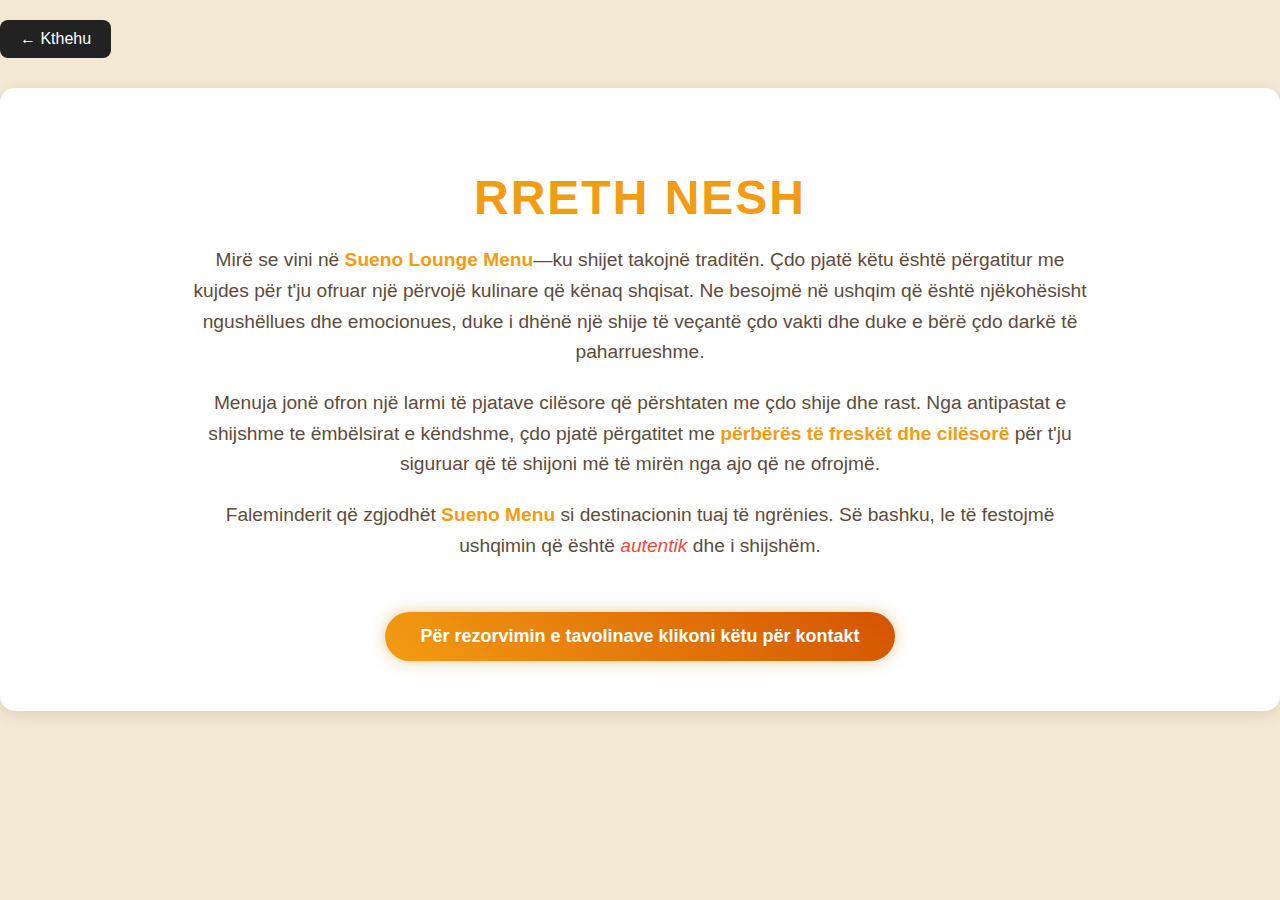
<file: aboutus.html>
<!DOCTYPE html>
<html lang="en">
<head>
  <meta charset="UTF-8">
  <meta name="viewport" content="width=device-width, initial-scale=1.0">
  <title>Rreth Nesh - Restaurant Sueno</title>
  <link rel="stylesheet" href="aboutus.css">
</head>
<body>
  <a href="index.html" class="back-button">← Kthehu</a>

 
  
<div class="about-container">
  <h1>Rreth Nesh</h1>
  <p>Mirë se vini në <span class="highlight">Sueno Lounge Menu</span>—ku shijet takojnë traditën. Çdo pjatë këtu është përgatitur me kujdes për t'ju ofruar një përvojë kulinare që kënaq shqisat. Ne besojmë në ushqim që është njëkohësisht ngushëllues dhe emocionues, duke i dhënë një shije të veçantë çdo vakti dhe duke e bërë çdo darkë të paharrueshme.</p>
  <p>Menuja jonë ofron një larmi të pjatave cilësore që përshtaten me çdo shije dhe rast. Nga antipastat e shijshme te ëmbëlsirat e këndshme, çdo pjatë përgatitet me <span class="highlight">përbërës të freskët dhe cilësorë</span> për t'ju siguruar që të shijoni më të mirën nga ajo që ne ofrojmë.</p>
  <p>Faleminderit që zgjodhët <span class="highlight">Sueno Menu</span> si destinacionin tuaj të ngrënies. Së bashku, le të festojmë ushqimin që është <em>autentik</em> dhe i shijshëm.</p>
  <a href="contact.html" class="about-button"> Për rezorvimin e tavolinave klikoni këtu për kontakt</a>
</div>

</body>
</html>
</file>
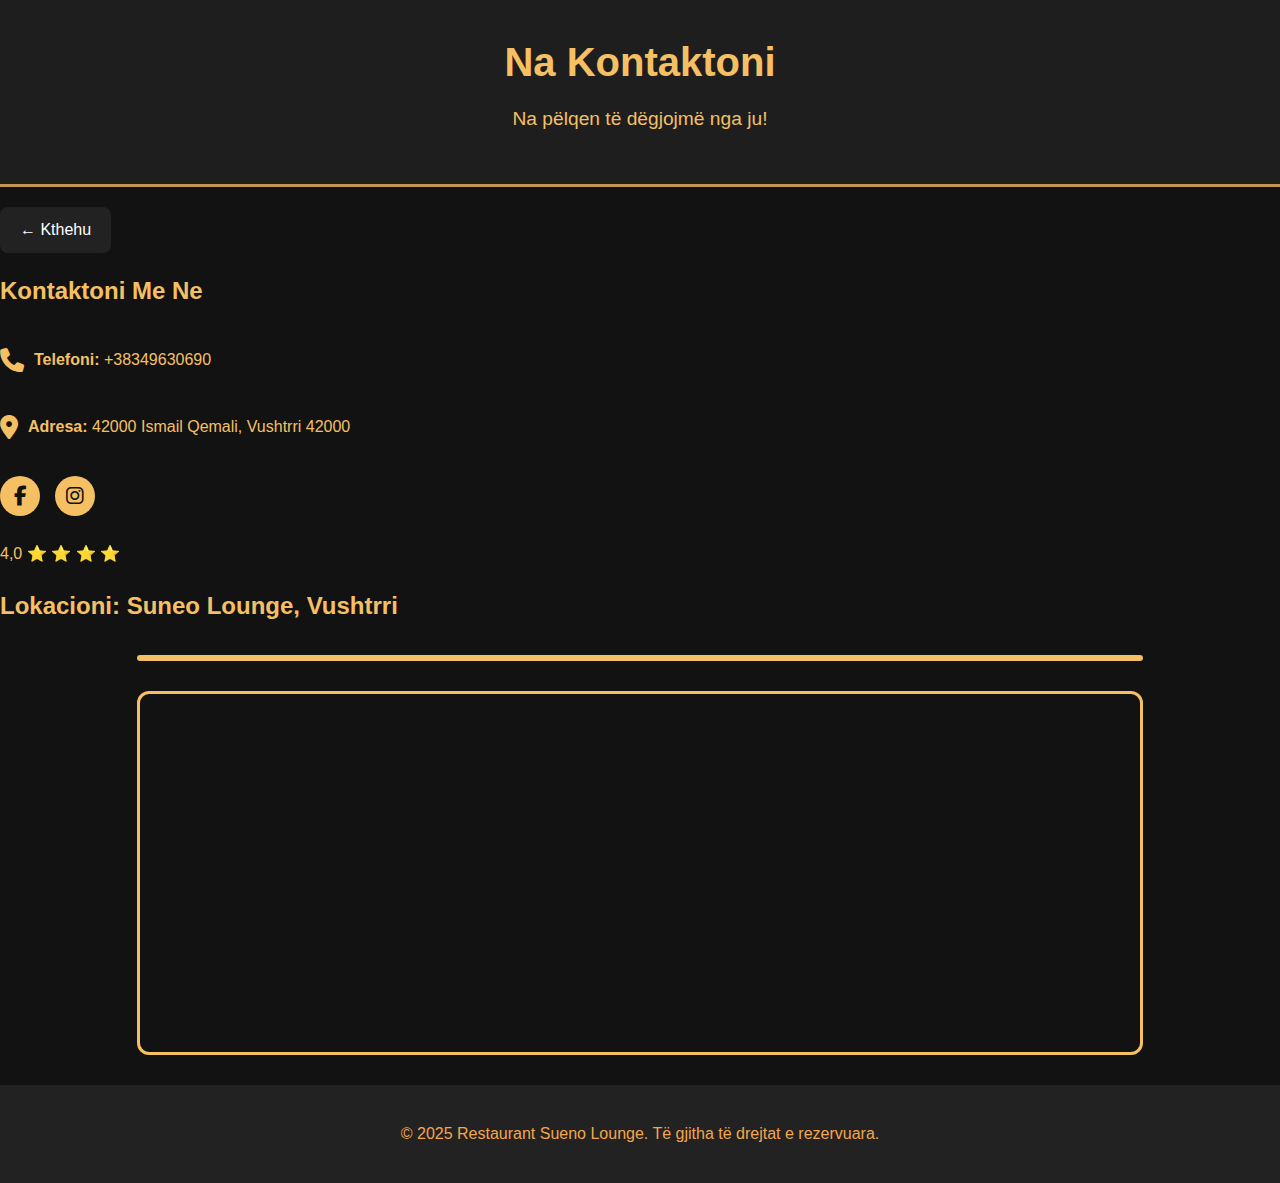
<file: contact.html>
<!DOCTYPE html>
<html lang="en">
<head>
    <meta charset="UTF-8">
    <meta name="viewport" content="width=device-width, initial-scale=1.0">
    <title>Na Kontaktoni - Restaurant Sueno</title>
    <link rel="stylesheet" href="contact.css">
    <link rel="stylesheet" href="https://cdnjs.cloudflare.com/ajax/libs/font-awesome/6.4.2/css/all.min.css">

   
</head>
<body>
    <header>
        <h1>Na Kontaktoni</h1>
        <p>Na pëlqen të dëgjojmë nga ju!</p>
    </header>
    <a href="index.html" class="back-button">← Kthehu</a>


    
    <div class="contact-container">
        <div class="contact-info">
            <h2>Kontaktoni Me Ne</h2>
            
            <div class="info-item">
                <i class="fas fa-phone"></i>
                <p><strong>Telefoni:</strong> +38349630690</p>
            </div>
          
            <div class="info-item">
                <i class="fas fa-map-marker-alt"></i>
                <p><strong>Adresa:</strong> 42000 Ismail Qemali, Vushtrri 42000</p>
            </div>
            <div class="social-links">
                
                    
                    <div class="social-icons">
                        <a href="https://www.facebook.com/p/SUENO-Lounge-100043655847086/"><i class="fab fa-facebook-f"></i></a>
                        <a href="http://instagram.com/sueno_lounge_/"><i class="fab fa-instagram"></i></a>
                        
                    </div><br>
                    4,0 ⭐ ⭐ ⭐ ⭐
            </div>
          
        </div>
        <div class="map">
        <h2>Lokacioni:  Suneo Lounge, Vushtrri</h2>
    <div class="map-container">
        <div class="road horizontal"></div>
        <div class="road vertical"></div>
        <div class="marker"></div>
    </div>

</div>
<div class="map-container">
    <iframe
        src="https://www.google.com/maps/embed?pb=!1m18!1m12!1m3!1d2944.117551616548!2d20.967426215463158!3d42.823957979159796!2m3!1f0!2f0!3f0!3m2!1i1024!2i768!4f13.1!3m3!1m2!1s0x13535c0c5192930b%3A0x97ed90b96b5b2430!2sSUENO%20Lounge!5e0!3m2!1sen!2s!4v1712424708005!5m2!1sen!2s"
        width="100%" height="350" style="border:0;" allowfullscreen="" loading="lazy"
        referrerpolicy="no-referrer-when-downgrade"></iframe>
</div>

    <footer>
        <p>© 2025 Restaurant Sueno Lounge. Të gjitha të drejtat e rezervuara.</p>
    </footer>
</body>
</html>
</file>
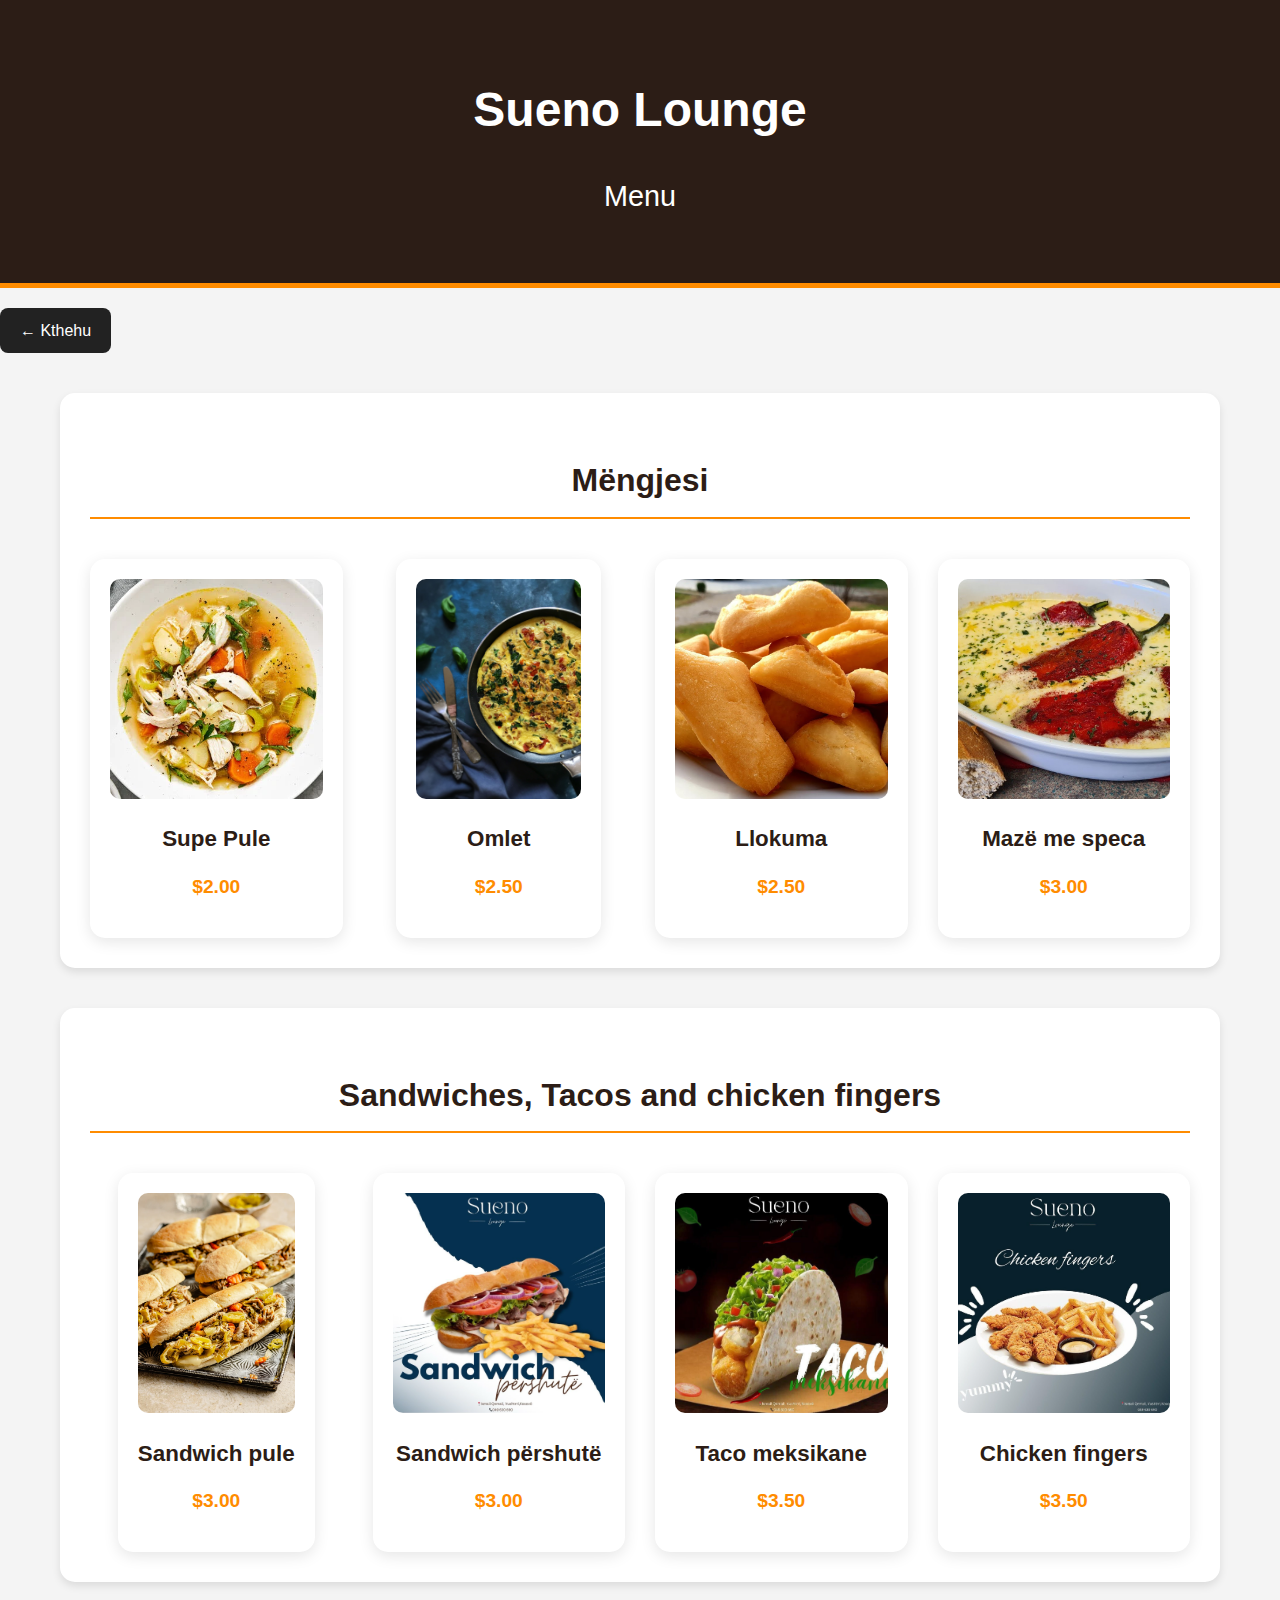
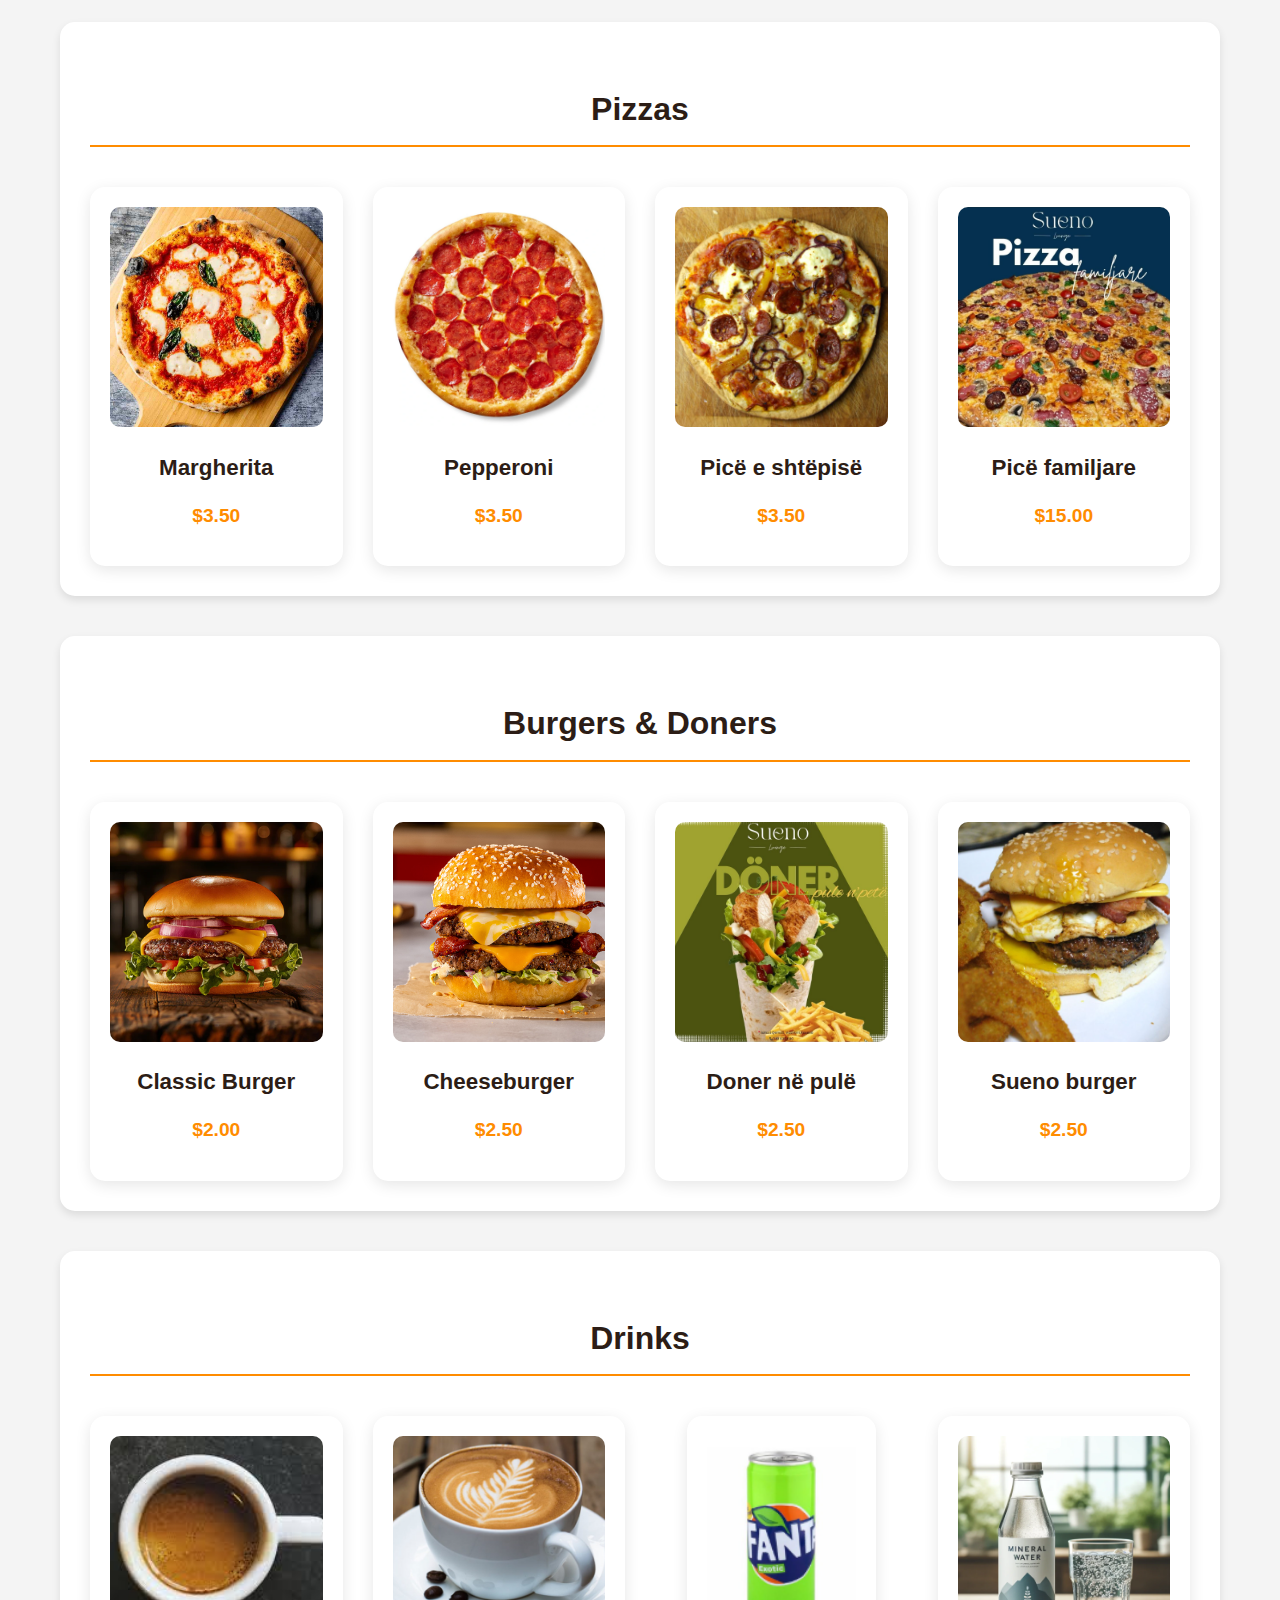
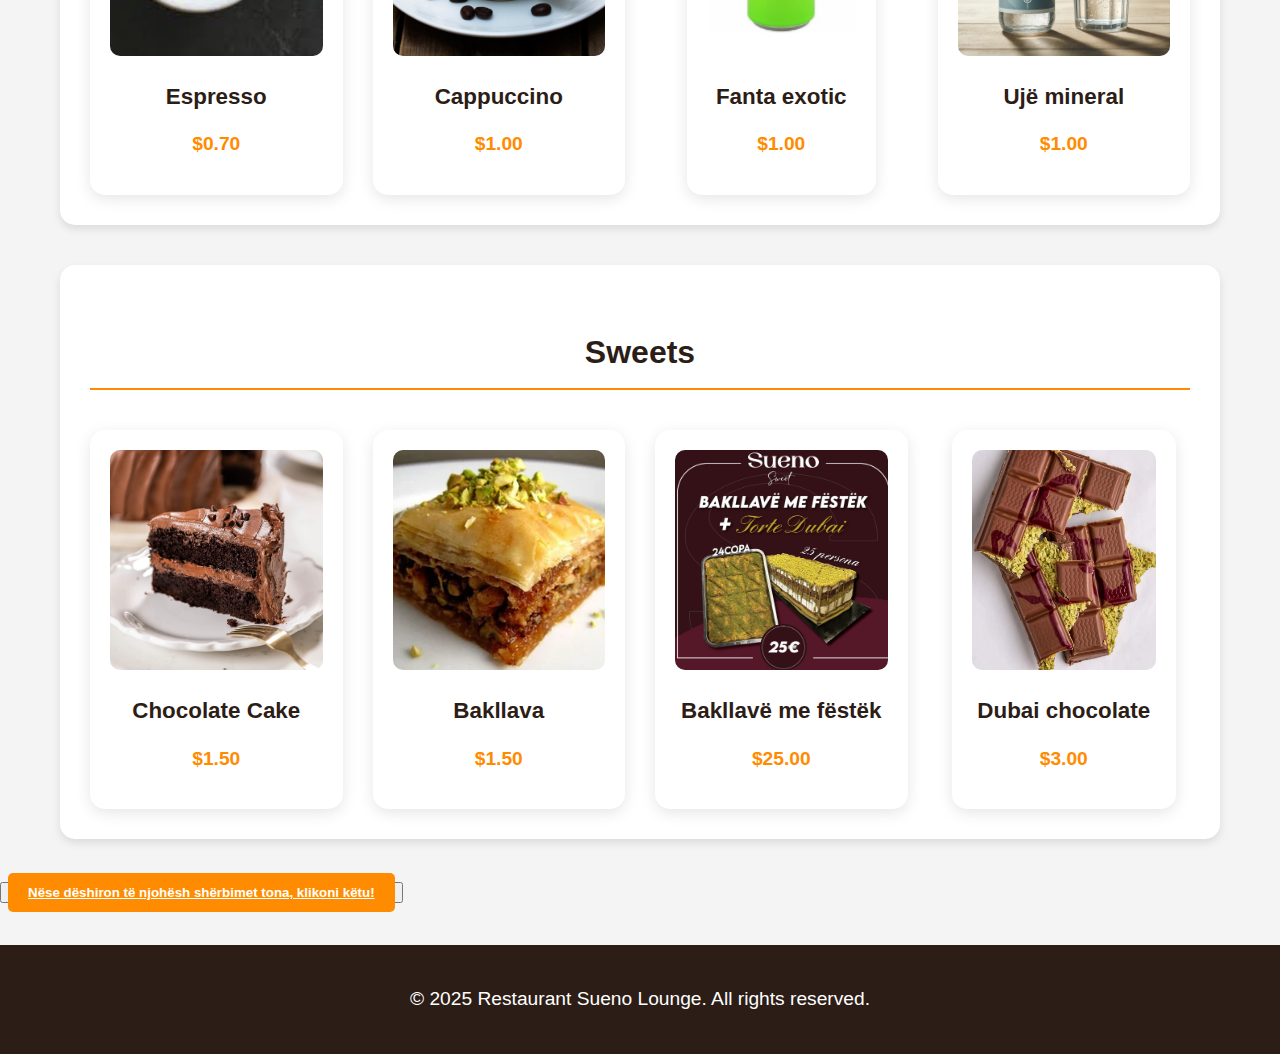
<file: menu.html>
<!DOCTYPE html>
<html lang="en">

<head>
    <meta charset="UTF-8">
    <meta name="viewport" content="width=device-width, initial-scale=1.0">
    <title>Restaurant Sueno Menu</title>
    <link rel="stylesheet" href="menu.css">
</head>

<body>
    <header>
        <h1> Sueno Lounge</h1>
        <h2>Menu</h2>
    </header>
    <a href="index.html" class="back-button">← Kthehu</a>

    
    <!-- Breakfast Section -->
    <div class="menu-section">
        <h3>Mëngjesi</h3>
        <div class="menu-items">
            <div class="menu-item">
                <img src="supe pule.webp" alt="Supe Pule">
                <h4>Supe Pule</h4>
                <span>$2.00</span>
            </div>
            <div class="menu-item">
                <img src="omlet mix.jpg" alt="Omlet">
                <h4>Omlet</h4>
                <span>$2.50</span>
            </div>
            <div class="menu-item">
                <img src="Llokuma.jpg" alt="Llokuma">
                <h4>Llokuma</h4>
                <span>$2.50</span>
            </div>
            <div class="menu-item">
                <img src="Mazë me speca.jpg" alt="Mazë me speca">
                <h4>Mazë me speca</h4>
                <span>$3.00</span>
            </div>
        </div>
    </div>

    <!-- Sandwiches Section -->
    <div class="menu-section">
        <h3>Sandwiches, Tacos and chicken fingers</h3>
        <div class="menu-items">
            <div class="menu-item">
                <img src="chicken sandwich.webp" alt="Sandwich pule">
                <h4>Sandwich pule</h4>
                <span>$3.00</span>
            </div>
            <div class="menu-item">
                <img src="Sandwich përshutë.PNG" alt="Sandwich përshutë">
                <h4>Sandwich përshutë</h4>
                <span>$3.00</span>
            </div>
            <div class="menu-item">
                <img src="Taco meksikane.jpg" alt="Tako meksikane">
                <h4>Taco meksikane</h4>
                <span>$3.50</span>
            </div>
            <div class="menu-item">
                <img src="Chicken Fingers.PNG" alt="Chicken fingers">
                <h4>Chicken fingers</h4>
                <span>$3.50</span>
            </div>
        </div>
    </div>

    <!-- Pizzas Section -->
    <div class="menu-section">
        <h3>Pizzas</h3>
        <div class="menu-items">
            <div class="menu-item">
                <img src="margarita pica.jpg" alt="Margherita">
                <h4>Margherita</h4>
                <span>$3.50</span>
            </div>
            <div class="menu-item">
                <img src="Picë pepperoni.webp" alt="Pepperoni">
                <h4>Pepperoni</h4>
                <span>$3.50</span>
            </div>
            <div class="menu-item">
                <img src="Picë e shtëpisë.PNG" alt="Veggie Pizza">
                <h4>Picë e shtëpisë</h4>
                <span>$3.50</span>
            </div>
            <div class="menu-item">
                <img src="Picë familjare.jpg" alt="Picë familjare">
                <h4>Picë familjare</h4>
                <span>$15.00</span>
            </div>
        </div>
    </div>

    <!-- Burgers & Doners Section -->
    <div class="menu-section">
        <h3>Burgers & Doners</h3>
        <div class="menu-items">
            <div class="menu-item">
                <img src="classic burger.webp" alt="Classic Burger">
                <h4>Classic Burger</h4>
                <span>$2.00</span>
            </div>
            <div class="menu-item">
                <img src="cheeseburger.jpg" alt="Cheeseburger">
                <h4>Cheeseburger</h4>
                <span>$2.50</span>
            </div>
            <div class="menu-item">
                <img src="Doner në pulë.PNG" alt="Doner në pulë">
                <h4>Doner në pulë</h4>
                <span>$2.50</span>
            </div>
            <div class="menu-item">
                <img src="Sueno burger.jpg" alt="Sueno burger">
                <h4>Sueno burger</h4>
                <span>$2.50</span>
            </div>
        </div>
    </div>

    <div class="menu-section">
        <h3>Drinks</h3>
        <div class="menu-items">
            <div class="menu-item">
                <img src="espresso.jpg" alt="Espresso">
                <h4>Espresso</h4>
                <span>$0.70</span>
            </div>
            <div class="menu-item">
                <img src="cappucchino.jpg" alt="Cappuccino">
                <h4>Cappuccino</h4>
                <span>$1.00</span>
            </div>
            <div class="menu-item">
                <img src="Fanta exotic.jpg" alt="Fanta exotic">
                <h4>Fanta exotic</h4>
                <span>$1.00</span>
            </div>
            <div class="menu-item">
                <img src="mineral-water.jpg" alt="Ujë mineral">
                <h4>Ujë mineral</h4>
                <span>$1.00</span>
            </div>
        </div>
    </div>

    <!-- Sweets Section -->
    <div class="menu-section">
        <h3>Sweets</h3>
        <div class="menu-items">
            <div class="menu-item">
                <img src="chocolate-cake.jpg" alt="Chocolate Cake">
                <h4>Chocolate Cake</h4>
                <span>$1.50</span>
            </div>
            <div class="menu-item">
                <img src="baklava.jpg" alt="Bakllava">
                <h4>Bakllava</h4>
                <span>$1.50</span>
            </div>
            <div class="menu-item">
                <img src="Bakllavë me fëstëk.PNG" alt="Bakllavë me fëstëk">
                <h4>Bakllavë me fëstëk</h4>
                <span>$25.00</span>
            </div>
            <div class="menu-item">
                <img src="Dubai chocolate.jpg" alt="Dubai chocolate">
                <h4>Dubai chocolate</h4>
                <span>$3.00</span>
            </div>
        </div>
    </div>

    <div class="services">
        <button><a href="services.html" class="button-link">Nëse dëshiron të njohësh shërbimet tona, klikoni
                këtu!</a></button>
    </div>
    <footer class="footer">
        <p>&copy; 2025 Restaurant Sueno Lounge. All rights reserved.</p>
    </footer>
</body>

</html>
</file>
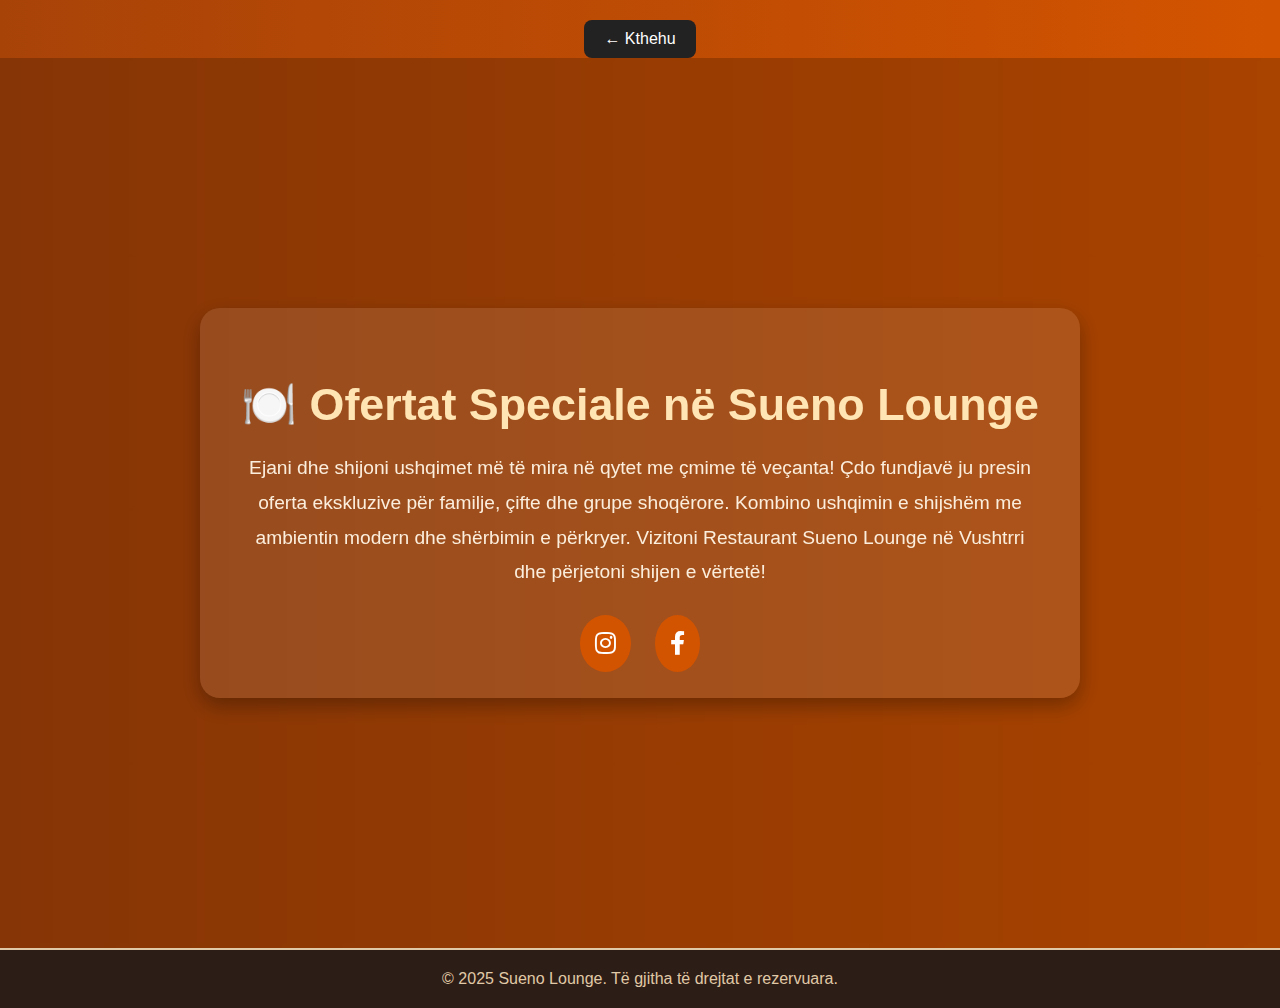
<file: oferta.html>
<!DOCTYPE html>
<html lang="sq">
<head>
    <meta charset="UTF-8">
    <meta name="viewport" content="width=device-width, initial-scale=1.0">
    <title>Ofertat - Restaurant Sueno</title>
    <link rel="stylesheet" href="oferta.css">
    <link href="https://cdnjs.cloudflare.com/ajax/libs/font-awesome/6.0.0/css/all.min.css" rel="stylesheet">
</head>
<body>
    

    <a href="index.html" class="back-button">← Kthehu</a> 
    <section class="hero">
        
        <div class="oferta-container">
            <h1>🍽️ Ofertat Speciale në Sueno Lounge</h1>
            <p>
                Ejani dhe shijoni ushqimet më të mira në qytet me çmime të veçanta!
                Çdo fundjavë ju presin oferta ekskluzive për familje, çifte dhe grupe shoqërore.
                Kombino ushqimin e shijshëm me ambientin modern dhe shërbimin e përkryer.
                Vizitoni Restaurant Sueno Lounge në Vushtrri dhe përjetoni shijen e vërtetë!
            </p>

            <div class="social-icons">
                <a href="http://instagram.com/sueno_lounge_/" target="_blank"><i class="fab fa-instagram"></i></a>
                <a href="https://www.facebook.com/p/SUENO-Lounge-100043655847086/" target="_blank"><i class="fab fa-facebook-f"></i></a>
            </div>
        </div>
    </section>

    <footer>
        &copy; 2025 Sueno Lounge. Të gjitha të drejtat e rezervuara.
    </footer>

</body>
</html>
</file>
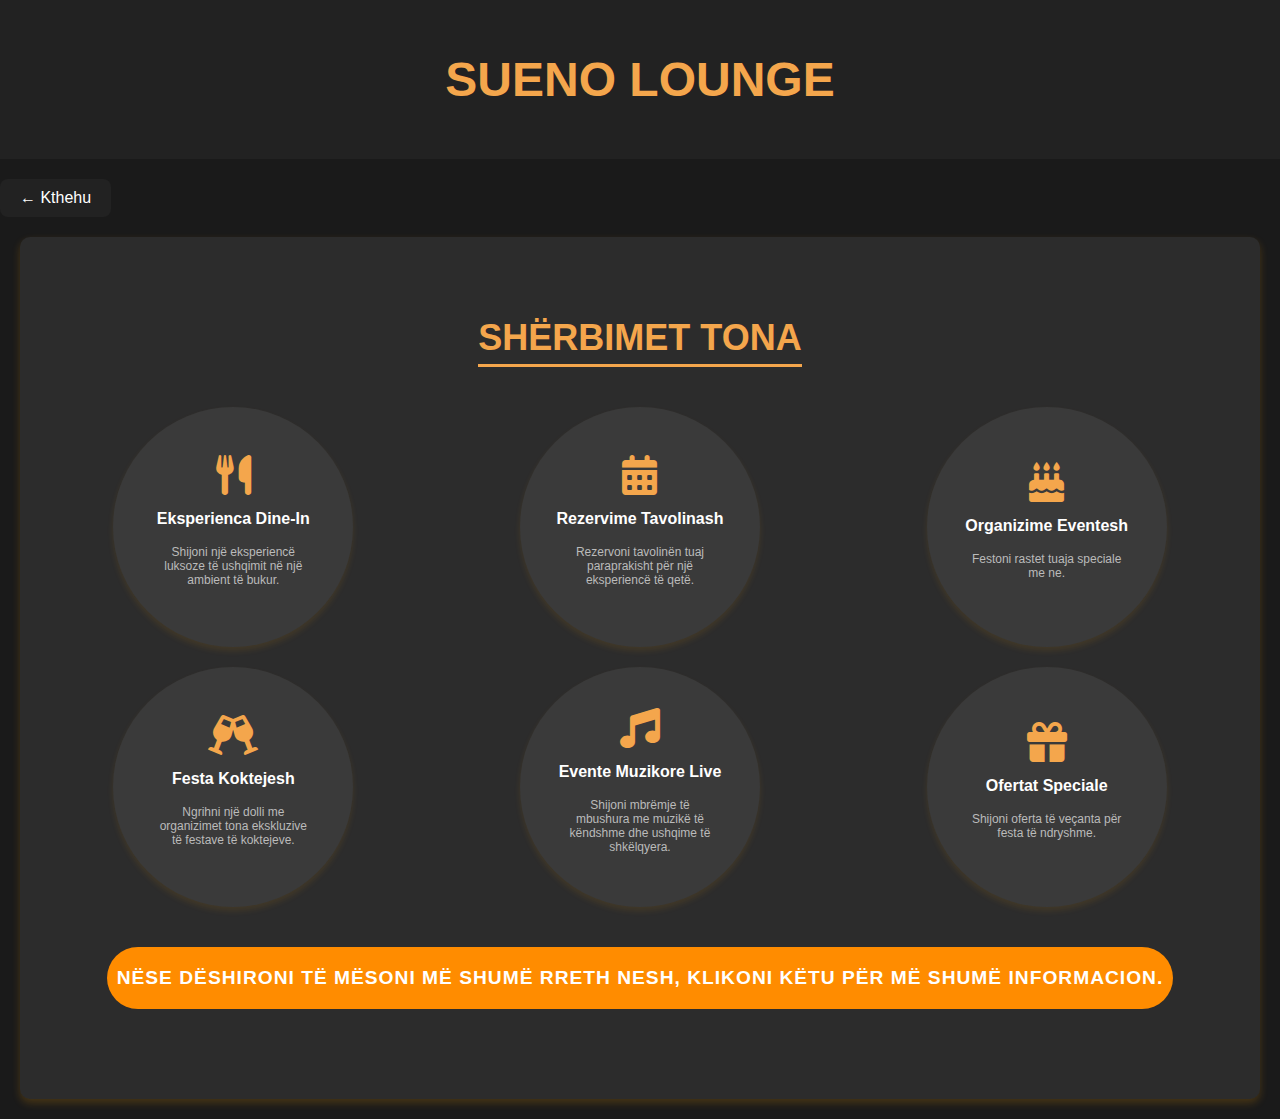
<file: services.html>
<!DOCTYPE html>
<html lang="sq">
<head>
    <meta charset="UTF-8">
    <meta name="viewport" content="width=device-width, initial-scale=1.0">
    <title>Shërbimet Tona - Restaurant Sueno</title>
    <link rel="stylesheet" href="services.css">
    <link rel="stylesheet" href="https://cdnjs.cloudflare.com/ajax/libs/font-awesome/6.0.0/css/all.min.css">
</head>
<body>
    <header>
        <h1> Sueno Lounge</h1>
      
    </header>
    <a href="index.html" class="back-button">← Kthehu</a>

 
    
    <main>
        <section class="services">
            <h2>Shërbimet Tona</h2>
            <div class="services-container">
                <div class="service-item">
                    <i class="fas fa-utensils"></i>
                    <h3>Eksperienca Dine-In</h3>
                    <p>Shijoni një eksperiencë luksoze të ushqimit në një ambient të bukur.</p>
                </div>
               
                <div class="service-item">
                    <i class="fas fa-calendar-alt"></i>
                    <h3>Rezervime Tavolinash</h3>
                    <p>Rezervoni tavolinën tuaj paraprakisht për një eksperiencë të qetë.</p>
                </div>
                <div class="service-item">
                    <i class="fas fa-birthday-cake"></i>
                    <h3>Organizime Eventesh</h3>
                    <p>Festoni rastet tuaja speciale me ne.</p>
                </div>
                <div class="service-item">
                    <i class="fas fa-glass-cheers"></i>
                    <h3>Festa Koktejesh</h3>
                    <p>Ngrihni një dolli me organizimet tona ekskluzive të festave të koktejeve.</p>
                </div>
                <div class="service-item">
                    <i class="fas fa-music"></i>
                    <h3>Evente Muzikore Live</h3>
                    <p>Shijoni mbrëmje të mbushura me muzikë të këndshme dhe ushqime të shkëlqyera.</p>
                </div>

                <div class="service-item">
                    <i class="fas fa-gift"></i>
                    <h3>Ofertat Speciale</h3>
                    <p>Shijoni oferta të veçanta për festa të ndryshme.</p>
                </div>
            </div>
            <div class="aboutus">
                <button><a href="aboutus.html" class="button-link">Nëse dëshironi të mësoni më shumë rreth nesh, klikoni këtu për më shumë informacion.</a></button>
            </div>
          
        </section>
    

    
</body>
</html>
</file>
<file: aboutus.css>
/* General Styles */
body {
  font-family: 'Roboto', sans-serif;
  background-color: #f3e8d3;
  margin: 0;
  padding: 0;
  color: #524337;
}

/* About Container */
.about-container {
  padding: 50px 10%;
  text-align: center;
  background-color: #ffffff; /* White background for content */
  box-shadow: 0 4px 15px rgba(0, 0, 0, 0.1);
  border-radius: 15px;
  margin: 30px auto;
  max-width: 1100px;
  transition: transform 0.3s ease-in-out;
}

.about-container:hover {
  transform: translateY(-10px);
}

/* Title Styling */
h1 {
  font-size: 3em;
  font-weight: 700;
  margin-bottom: 20px;
  color: #f39c12; /* Golden-yellow for title */
  letter-spacing: 2px;
  text-transform: uppercase;
}

/* Paragraph Styling */
p {
  font-size: 1.2em;
  line-height: 1.6;
  color: #5e4b3c;
  margin-bottom: 20px;
  max-width: 900px;
  margin-left: auto;
  margin-right: auto;
}

/* Highlight Text */
.highlight {
  color: #f39c12; /* Highlight text in golden-yellow */
  font-weight: bold;
}

/* Emphasized Text */
em {
  font-style: italic;
  color: #e74c3c; /* Red for emphasis */
}

/* About Button */
.about-button {
  display: inline-block;
  background: linear-gradient(45deg, #f39c12, #d35400);
  color: white;
  padding: 14px 35px;
  font-size: 18px;
  text-decoration: none;
  border-radius: 50px;
  font-weight: bold;
  transition: 0.3s;
  box-shadow: 0px 0px 15px rgba(200, 155, 60, 0.5);
  margin-top: 30px;
}

.about-button:hover {
  transform: scale(1.1);
  box-shadow: 0px 0px 25px rgba(200, 155, 60, 0.8);
}

/* Responsive Design */
@media (max-width: 768px) {
  .about-container {
      padding: 20px 5%;
  }

  h1 {
      font-size: 2.2em;
  }

  p {
      font-size: 1.1em;
  }

  .about-button {
      font-size: 16px;
      padding: 12px 25px;
  }
}


@media (max-width: 768px) {
  .about-container {
    padding: 30px 6%;
  }

  .about-button {
    padding: 12px 25px;
  }
}

/* Small Mobile Screens */
@media (max-width: 480px) {
  .about-container {
    padding: 20px 4%;
    margin: 20px 10px;
  }

  h1 {
    font-size: 1.8em;
  }

  p {
    font-size: 1em;
  }

  .about-button {
    width: 100%;
    padding: 12px 0;
    font-size: 1em;
  }
}
.back-button {
  display: inline-block;
  margin-top: 20px;
  padding: 10px 20px;
  font-size: 16px;
  background-color: #222;
  color: white;
  text-decoration: none;
  border-radius: 8px;
  transition: background-color 0.3s ease;
}

.back-button:hover {
  background-color: #444;
}
</file>
<file: contact.css>
body {
    font-family: 'Poppins', sans-serif;
    margin: 0;
    padding: 0;
    background-color: #121212;
    color: #f5c063;
    line-height: 1.6;
}

header {
    text-align: center;
    background: #1e1e1e;
    color: #f5c063;
    padding: 30px 20px;
    border-bottom: 3px solid #c29753;
}

header h1 {
    font-size: 2.5em;
    margin: 0;
}

header p {
    font-size: 1.2em;
    margin-top: 10px;
}
                   



.info-item {
    display: flex;
    align-items: center;
    margin: 10px 0;
}

.info-item i {
    font-size: 1.5em;
    color: #f5c063;
    margin-right: 10px;
}

.social-links {
    margin-top: 20px;
}

.social-links h3 {
    margin-bottom: 10px;
}

.social-icons {
    display: flex;
    justify-content: flex-start;
    gap: 15px;
}

.social-icons a {
    display: flex;
    align-items: center;
    justify-content: center;
    width: 40px;
    height: 40px;
    background-color: #f5c063;
    color: #121212;
    border-radius: 50%;
    font-size: 20px;
    text-decoration: none;
    transition: background-color 0.3s, transform 0.3s;
}

.social-icons a:hover {
    background-color: #c29753;
    transform: scale(1.1);
}

.contact-form {
    flex: 1 1 45%;
    background: #1e1e1e;
    border-radius: 10px;
    padding: 20px;
    box-shadow: 0 4px 8px rgba(255, 193, 7, 0.2);
}

.contact-form h2 {
    margin-bottom: 15px;
    color: #f5c063;
}

.contact-form label {
    display: block;
    margin: 10px 0 5px;
    font-weight: bold;
}

.contact-form input, .contact-form textarea {
    width: 100%;
    padding: 10px;
    margin-bottom: 20px;
    border: 1px solid #f5c063;
    border-radius: 5px;
    background: #121212;
    color: #f5c063;
}

.contact-form button {
    width: 100%;
    padding: 10px;
    background-color: #f5c063;
    color: #121212;
    border: none;
    border-radius: 5px;
    font-size: 1em;
    cursor: pointer;
    transition: background-color 0.3s ease, transform 0.2s;
}

.contact-form button:hover {
    background-color: #c29753;
    transform: scale(1.05);
}

.map-container {
    width: 100%;
    max-width: 1000px;
    margin: 30px auto;
    border: 3px solid #f5c063;
    border-radius: 12px;
    overflow: hidden;
}



footer {
    background-color: #222;
    color: #f4a64c;
    text-align: center;
    padding: 20px;
    margin-top: 20px;
}

/* Responsive Design */
@media (max-width: 768px) {
    .info-item {
        flex-direction: column;
        align-items: flex-start;
    }

    .social-icons {
        justify-content: center;
    }

    .contact-form {
        width: 95%;
    }

    .map-container {
        width: 95%;
    }
}

@media (max-width: 480px) {
    header {
        padding: 20px 10px;
    }

    header h1 {
        font-size: 1.8em;
    }

    header p {
        font-size: 1em;
    }

    .contact-form input,
    .contact-form textarea {
        font-size: 0.95em;
    }

    .contact-form button {
        font-size: 0.95em;
    }

    .social-icons {
        gap: 10px;
    }
}

.back-button {
    display: inline-block;
    margin-top: 20px;
    padding: 10px 20px;
    font-size: 16px;
    background-color: #222;
    color: white;
    text-decoration: none;
    border-radius: 8px;
    transition: background-color 0.3s ease;
}

.back-button:hover {
    background-color: #444;
}
</file>
<file: menu.css>
/* General Styles */
body {
    font-family: 'Segoe UI', Tahoma, Geneva, Verdana, sans-serif;
    background-color: #f4f4f4;
    margin: 0;
    padding: 0;
    color: #333;
    line-height: 1.6;
}

/* Header */
header {
    background-color: #2c1d16;  /* Updated color */
    color: #fff;
    text-align: center;
    padding: 40px 20px;
    border-bottom: 5px solid #ff8c00;
}

h1 {
    font-size: 3em;
    margin-bottom: 20px;
}

h2 {
    font-size: 1.8em;
    font-weight: lighter;
}

/* Menu Sections */
.menu-section {
    width: 90%;
    max-width: 1100px;
    margin: 40px auto;
    background: #fff;
    padding: 30px;
    border-radius: 15px;
    box-shadow: 0 4px 8px rgba(0, 0, 0, 0.1);
}

h3 {
    text-align: center;
    color: #2c1d16;  /* Updated color */
    font-size: 2em;
    margin-bottom: 20px;
    border-bottom: 2px solid #ff8c00;
    padding-bottom: 10px;
}

/* Menu Items */
.menu-items {
    display: grid;
    grid-template-columns: repeat(auto-fill, minmax(250px, 1fr));
    gap: 30px;
    justify-items: center;
    padding-top: 20px;
}

.menu-item {
    background: #fff;
    border-radius: 15px;
    padding: 20px;
    text-align: center;
    box-shadow: 0 4px 15px rgba(0, 0, 0, 0.1);
    transition: transform 0.3s ease, box-shadow 0.3s ease;
    overflow: hidden;
}

.menu-item:hover {
    transform: translateY(-10px);
    box-shadow: 0 12px 30px rgba(0, 0, 0, 0.2);
}

.menu-item img {
    width: 100%;
    height: 220px;
    object-fit: cover;
    border-radius: 10px;
    transition: transform 0.3s ease;
}

.menu-item img:hover {
    transform: scale(1.1);
}

.menu-item h4 {
    margin: 15px 0;
    color: #2c1d16;  /* Updated color */
    font-size: 1.4em;
    font-weight: bold;
}

.menu-item span {
    display: block;
    color: #ff8c00;  /* Accent color */
    font-weight: bold;
    margin-bottom: 15px;
    font-size: 1.2em;
}

.button-link {
    background: #ff8c00;
    color: white;
    border: none;
    padding: 12px 20px;
    border-radius: 5px;
    cursor: pointer;
    transition: background-color 0.3s ease, transform 0.2s ease;
    font-size: 1em;
    font-weight: bold;
}

.button-link:hover {
    background-color: #e07a00;
    transform: translateY(-3px);
}

.button-link:active {
    background-color: #ff8c00;
    transform: translateY(2px);
}

/* Footer */
.footer {
    text-align: center;
    padding: 20px;
    background: #2c1d16;  /* Updated color */
    color: white;
    margin-top: 40px;
    font-size: 1.2em;
}


/* Responsive Design */
@media (max-width: 1024px) {
    h1 {
        font-size: 2.6em;
    }

    h2 {
        font-size: 1.6em;
    }

    .menu-items {
        grid-template-columns: repeat(auto-fill, minmax(240px, 1fr));
    }
}

@media (max-width: 768px) {
    h1 {
        font-size: 2.2em;
    }

    h2 {
        font-size: 1.4em;
    }

    h3 {
        font-size: 1.5em;
    }

    .menu-section {
        padding: 20px;
    }

    .menu-items {
        grid-template-columns: 1fr;
        gap: 20px;
    }

    .menu-item img {
        height: 200px;
    }
}

@media (max-width: 480px) {
    h1 {
        font-size: 1.8em;
    }

    h2 {
        font-size: 1.2em;
    }

    .menu-section {
        padding: 15px;
    }

    .menu-item img {
        height: 180px;
    }

    button, .services button {
        font-size: 0.9em;
        padding: 10px 16px;
    }
}

.back-button {
    display: inline-block;
    margin-top: 20px;
    padding: 10px 20px;
    font-size: 16px;
    background-color: #222;
    color: white;
    text-decoration: none;
    border-radius: 8px;
    transition: background-color 0.3s ease;
}

.back-button:hover {
    background-color: #444;
}
</file>
<file: oferta.css>
body {
    font-family: 'Segoe UI', sans-serif;
    background: linear-gradient(to right, #a84308, #d35400);
    color: #fff;
    margin: 0;
    padding: 0;
    text-align: center;
}

.hero {
    display: flex;
    justify-content: center;
    align-items: center;
    min-height: 90vh;
    padding: 40px 20px;
    background: rgba(0, 0, 0, 0.2);
    backdrop-filter: blur(2px);
}

.oferta-container {
    max-width: 800px;
    padding: 40px;
    background-color: rgba(255, 255, 255, 0.1);
    border-radius: 20px;
    box-shadow: 0 8px 20px rgba(0,0,0,0.3);
    animation: fadeInUp 1s ease;
}

.oferta-container h1 {
    font-size: 2.8em;
    margin-bottom: 20px;
    color: #ffe5b4;
}

.oferta-container p {
    font-size: 1.2em;
    line-height: 1.8;
    color: #fbeedc;
}

.social-icons {
    margin-top: 40px;
}

.social-icons a {
    text-decoration: none;
    color: #fff;
    background-color: #d35400;
    margin: 0 10px;
    padding: 15px;
    border-radius: 50%;
    font-size: 1.5em;
    transition: transform 0.3s, background-color 0.3s;
}

.social-icons a:hover {
    background-color: #e67e22;
    transform: scale(1.2);
}

footer {
    background: #2c1d16;
    padding: 20px;
    font-size: 1em;
    color: #e0c9a6;
    text-align: center;
    border-top: 2px solid #e0c9a6;
}
.back-button {
    display: inline-block;
    margin-top: 20px;
    padding: 10px 20px;
    font-size: 16px;
    background-color: #222;
    color: white;
    text-decoration: none;
    border-radius: 8px;
    transition: background-color 0.3s ease;
}

.back-button:hover {
    background-color: #444;
}

/* Animacion i thjeshtë */
@keyframes fadeInUp {
    0% {
        opacity: 0;
        transform: translateY(30px);
    }
    100% {
        opacity: 1;
        transform: translateY(0);
    }
}
</file>
<file: services.css>
body {
    font-family: 'Roboto', sans-serif;
    margin: 0;
    padding: 0;
    background-color: #1a1a1a;
    color: #fff;
}

header {
    background-color: #222;
    color: #f4a64c;
    text-align: center;
    padding: 20px;
    font-size: 24px;
    text-transform: uppercase;
    font-weight: bold;
}

.services {
    padding: 50px 20px;
    text-align: center;
    background-color: #2c2c2c;
    margin: 20px auto;
    max-width: 1200px;
    border-radius: 10px;
    box-shadow: 0 4px 8px rgba(255, 165, 0, 0.2);
}

.services h2 {
    font-size: 36px;
    color: #f4a64c;
    margin-bottom: 20px;
    text-transform: uppercase;
    border-bottom: 3px solid #f4a64c;
    display: inline-block;
    padding-bottom: 5px;
}

.services-container {
    display: grid;
    grid-template-columns: repeat(3, 1fr);
    gap: 20px;
    justify-items: center;
    align-items: center;
    padding-top: 20px;
}

.service-item {
    background-color: #3a3a3a;
    border-radius: 50%;
    width: 200px;
    height: 200px;
    display: flex;
    flex-direction: column;
    justify-content: center;
    align-items: center;
    box-shadow: 0 4px 6px rgba(255, 165, 0, 0.1);
    transition: transform 0.3s, background-color 0.3s;
    text-align: center;
    padding: 20px;
}

.service-item:hover {
    transform: translateY(-10px);
    background-color: #444;
    cursor: pointer;
}

.service-item i {
    font-size: 40px;
    color: #f4a64c;
    margin-bottom: 10px;
}

.service-item h3 {
    font-size: 16px;
    color: #fff;
    margin: 5px 0;
}

.service-item p {
    font-size: 12px;
    color: #bbb;
    text-align: center;
    max-width: 150px;
}

footer {
    background-color: #222;
    color: #f4a64c;
    text-align: center;
    padding: 20px;
    margin-top: 20px;
}

footer .social-icons {
    margin-top: 10px;
}

footer .social-icons a {
    display: inline-flex;
    align-items: center;
    justify-content: center;
    width: 40px;
    height: 40px;
    background-color: #f4a64c;
    color: #222;
    border-radius: 50%;
    margin: 0 10px;
    font-size: 18px;
    text-decoration: none;
    transition: background-color 0.3s, transform 0.3s;
}

footer .social-icons a:hover {
    background-color: #ffb366;
    transform: scale(1.1);
}

@media (max-width: 768px) {
    .services-container {
        grid-template-columns: repeat(2, 1fr);
    }

    .service-item {
        width: 180px;
        height: 180px;
    }
}

@media (max-width: 480px) {
    .services-container {
        grid-template-columns: 1fr;
    }

    .service-item {
        width: 160px;
        height: 160px;
    }
}





.aboutus{
    text-align: center;
    margin: 40px 0;
}

.aboutus button {
    background-color: #ff8c00;
    padding: 10px 10px;
    border: none;
    border-radius: 45px;
    font-size: 1.2em;
    font-weight: bold;
    cursor: pointer;
    transition: background-color 0.3s ease, transform 0.2s ease;
}

.aboutus button:hover {
    background-color: #e07a00;
    transform: translateY(-3px);
}

.aboutus button:active {
    background-color: #ff8c00;
    transform: translateY(2px);
}

.button-link {
    text-decoration: none;
    color: white;
    display: block;
    font-size: 1em;
    font-weight: bold;
    text-transform: uppercase;
    letter-spacing: 1px;
    padding: 10px 0;
    transition: color 0.3s ease;
}

.button-link:hover {
    color: #2c1d16;
}


/* Responsive Styles */
@media (max-width: 992px) {
    .services-container {
        grid-template-columns: repeat(2, 1fr);
    }

    .service-item {
        width: 180px;
        height: 180px;
    }

    .services h2 {
        font-size: clamp(24px, 5vw, 30px);
    }

    header {
        font-size: clamp(18px, 4vw, 20px);
    }
}

@media (max-width: 600px) {
    .services-container {
        grid-template-columns: 1fr;
    }

    .service-item {
        width: 160px;
        height: 160px;
    }

    .services {
        padding: 30px 10px;
    }

    .services h2 {
        font-size: clamp(22px, 5vw, 26px);
    }

    header {
        font-size: clamp(16px, 4vw, 18px);
        padding: 15px;
    }

    .aboutus {
        padding: 20px 10px;
        margin: 20px 0;
    }

    .aboutus button {
        font-size: 1em;
        padding: 8px 16px;
    }
}
.back-button {
    display: inline-block;
    margin-top: 20px;
    padding: 10px 20px;
    font-size: 16px;
    background-color: #222;
    color: white;
    text-decoration: none;
    border-radius: 8px;
    transition: background-color 0.3s ease;
}

.back-button:hover {
    background-color: #444;
}
</file>
